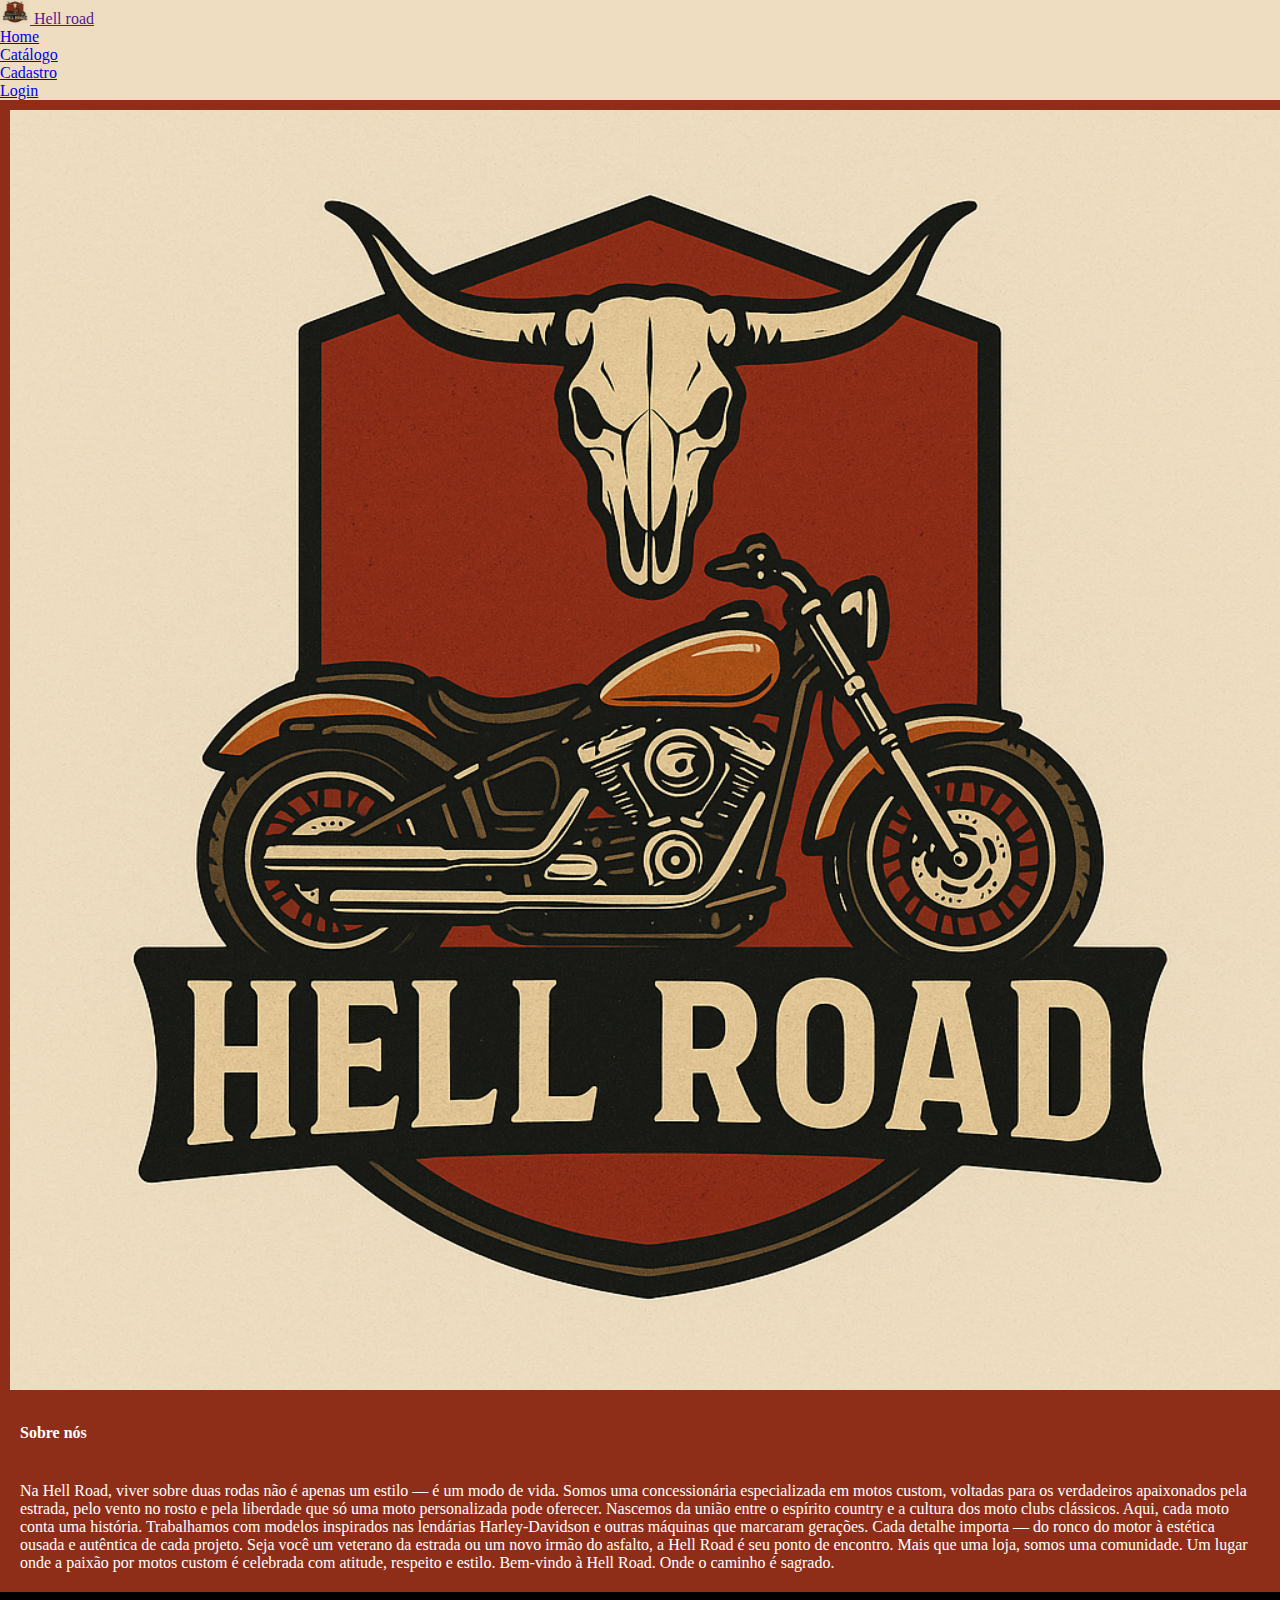
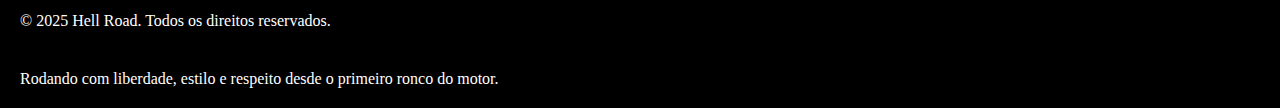
<file: index.html>
<!DOCTYPE html>
<html lang="pt-br">

<head>
    <meta charset="UTF-8">
    <meta name="viewport" content="width=device-width, initial-scale=1.0">
    <title>hell road</title>
    <link href="https://cdn.jsdelivr.net/npm/bootstrap@5.3.6/dist/css/bootstrap.min.css" rel="stylesheet"
        integrity="sha384-4Q6Gf2aSP4eDXB8Miphtr37CMZZQ5oXLH2yaXMJ2w8e2ZtHTl7GptT4jmndRuHDT" crossorigin="anonymous">
    <link rel="stylesheet" href="Style/home.css">


</head>

<body>
    <header>

        
        <nav class="navbar navbar-expand-lg ">
            <nav class="navbar ">
                <div class="container-fluid">
                    <a class="navbar-brand" href="">
                        <img src="images/Logo.png" alt="Logo" width="30" height="24"
                            class="d-inline-block align-text-top dark">
                        Hell road
                    </a>
                </div>
            </nav>
            <div class="container-fluid">

                <div class="collapse navbar-collapse" id="navbarSupportedContent">
                    <ul class="navbar-nav me-auto mb-2 mb-lg-0">
                        <li class="nav-item">
                            <a class="nav-link active" aria-current="page" href="index.html">Home</a>
                        </li>
                        <li class="nav-item">
                            <a class="nav-link" href="Catálogo.html">Catálogo</a>
                        </li>
                        <li class="nav-item">
                            <a class="nav-link" href="Cadastro.html">Cadastro</a>
                        </li>
                        <li class="nav-item">
                            <a class="nav-link" href="login.html">Login</a>
                        </li>
                    </ul>
                    
                </div>
            </div>
        </nav>
    </header>


    <main>
        <img id="fundo" src="images/Logo.png" alt="fundo">
        <section>
            <div>
                <h4>
                    Sobre nós
                </h4>
                <p> Na Hell Road, viver sobre duas rodas não é apenas um estilo — é um modo de vida. Somos uma
                    concessionária especializada em motos custom, voltadas para os verdadeiros apaixonados pela estrada,
                    pelo vento no rosto e pela liberdade que só uma moto personalizada pode oferecer.

                    Nascemos da união entre o espírito country e a cultura dos moto clubs clássicos. Aqui, cada moto
                    conta uma história. Trabalhamos com modelos inspirados nas lendárias Harley-Davidson e outras
                    máquinas que marcaram gerações. Cada detalhe importa — do ronco do motor à estética ousada e
                    autêntica de cada projeto.

                    Seja você um veterano da estrada ou um novo irmão do asfalto, a Hell Road é seu ponto de encontro.
                    Mais que uma loja, somos uma comunidade. Um lugar onde a paixão por motos custom é celebrada com
                    atitude, respeito e estilo.

                    Bem-vindo à Hell Road. Onde o caminho é sagrado.</p>
            </div>

        </section>
    </main>

    <footer>
        <section>
            <p>© 2025 Hell Road. Todos os direitos reservados.</p>
            <p>Rodando com liberdade, estilo e respeito desde o primeiro ronco do motor.</p>

        </section>
    </footer>
























    



    <script src="https://cdn.jsdelivr.net/npm/bootstrap@5.3.6/dist/js/bootstrap.bundle.min.js"
        integrity="sha384-j1CDi7MgGQ12Z7Qab0qlWQ/Qqz24Gc6BM0thvEMVjHnfYGF0rmFCozFSxQBxwHKO"
        crossorigin="anonymous"></script>
</body>


</html>
</file>
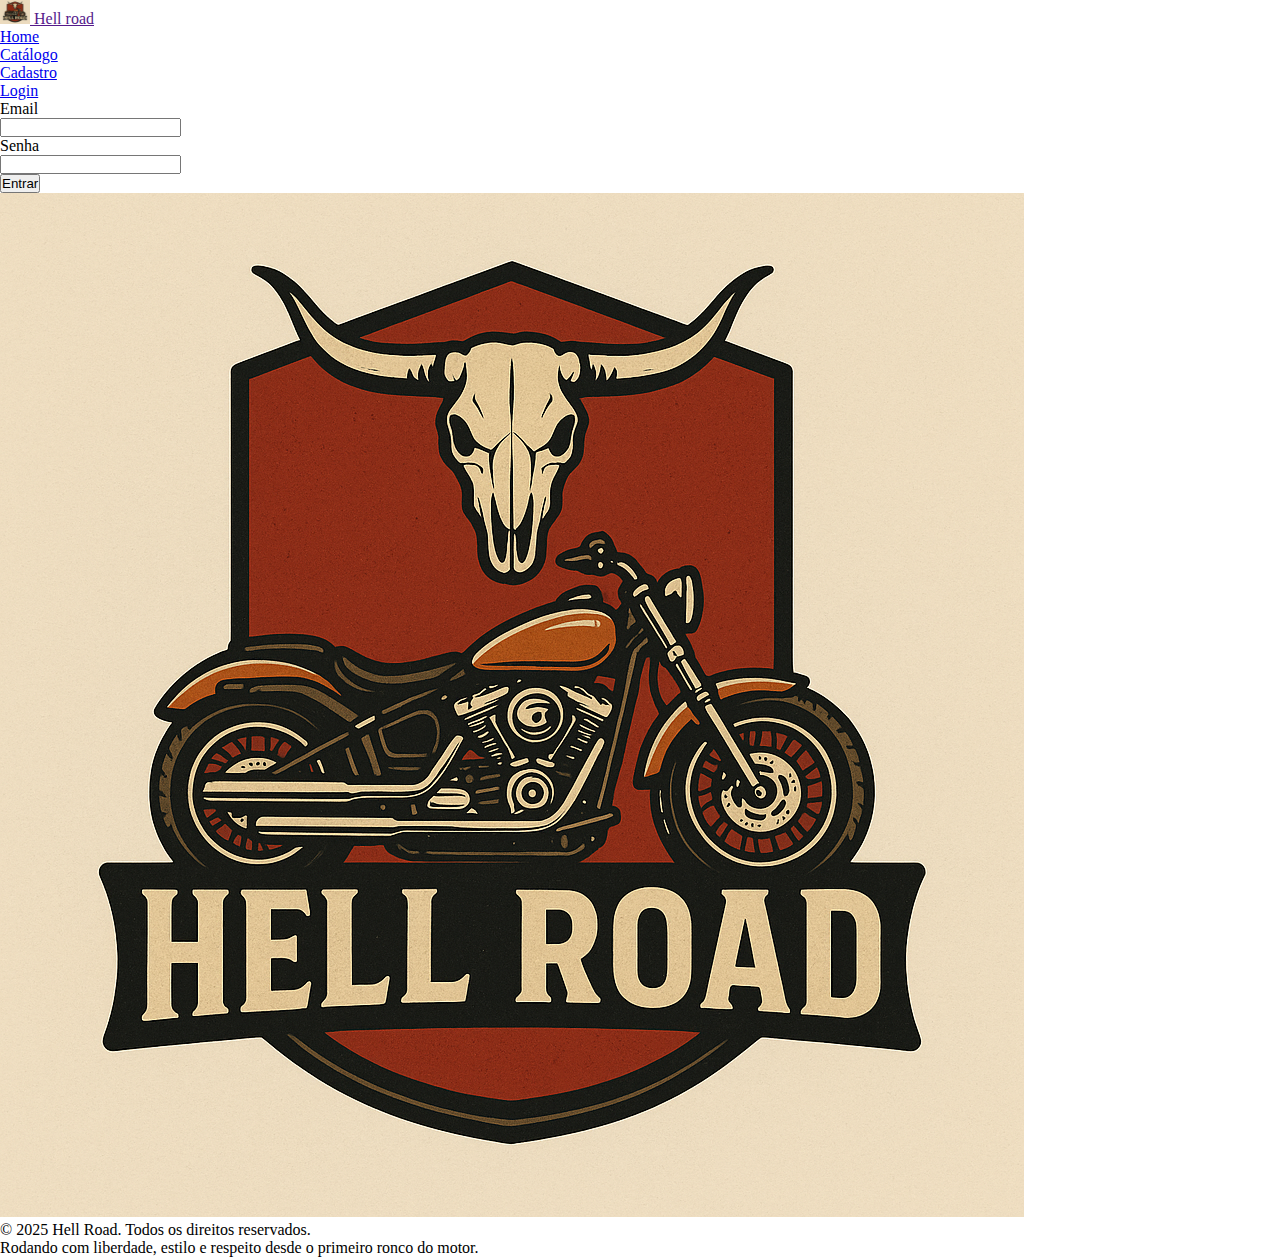
<file: Cadastro.html>
<!DOCTYPE html>
<html lang="pt-br">

<head>
    <meta charset="UTF-8">
    <meta name="viewport" content="width=device-width, initial-scale=1.0">
    <title>Área de cadastro</title>
    <link href="https://cdn.jsdelivr.net/npm/bootstrap@5.3.7/dist/css/bootstrap.min.css" rel="stylesheet"
        integrity="sha384-LN+7fdVzj6u52u30Kp6M/trliBMCMKTyK833zpbD+pXdCLuTusPj697FH4R/5mcr" crossorigin="anonymous">
    <link rel="stylesheet" href="Style/cadastro.css">

</head>

<body>

    <header>


        <nav class="navbar navbar-expand-lg ">
            <nav class="navbar ">
                <div class="container-fluid">
                    <a class="navbar-brand" href="">
                        <img src="images/Logo.png" alt="Logo" width="30" height="24"
                            class="d-inline-block align-text-top dark">
                        Hell road
                    </a>
                </div>
            </nav>
            <div class="container-fluid">

                <div class="collapse navbar-collapse" id="navbarSupportedContent">
                    <ul class="navbar-nav me-auto mb-2 mb-lg-0">
                        <li class="nav-item">
                            <a class="nav-link active" aria-current="page" href="index.html">Home</a>
                        </li>
                        <li class="nav-item">
                            <a class="nav-link" href="Catálogo.html">Catálogo</a>
                        </li>
                        <li class="nav-item">
                            <a class="nav-link" href="Cadastro.html">Cadastro</a>
                        </li>
                        <li class="nav-item">
                            <a class="nav-link" href="login.html">Login</a>
                        </li>
                    </ul>
                    
                </div>
            </div>
        </nav>
    </header>

    <main>
        <section>


            <div id="Cadastro">
                <form id="aba">
                    <div class="row mb-3">
                        <label for="inputEmail3" class="col-sm-2 col-form-label text-white">Email
                        </label>
                        <div class="col-sm-10">
                            <input  type="email" class="form-control" id="inputEmail3">
                        </div>
                    </div>
                    <div class="row mb-3">
                        <label for="inputPassword3" class="col-sm-2 col-form-label text-white">Senha</label>
                        <div class="col-sm-10">
                            <input id="input" type="password" class="form-control" id="inputPassword3">
                        </div>
                        <div class="col-auto">
                            <button type="submit" class="btn btn btn-dark">Entrar</button>
                        </div>
                    </div>

                    
                </form>
            </div>

        </section>
        <img id="fundo" src="images/Logo.png" alt="">


    </main>


    <footer>
        <section>
            <p>© 2025 Hell Road. Todos os direitos reservados.</p>
            <p>Rodando com liberdade, estilo e respeito desde o primeiro ronco do motor.</p>

        </section>
    </footer>




























    <script src="https://cdn.jsdelivr.net/npm/bootstrap@5.3.7/dist/js/bootstrap.bundle.min.js"
        integrity="sha384-ndDqU0Gzau9qJ1lfW4pNLlhNTkCfHzAVBReH9diLvGRem5+R9g2FzA8ZGN954O5Q" crossorigin="anonymous">
        </script>
</body>

</html>
</file>
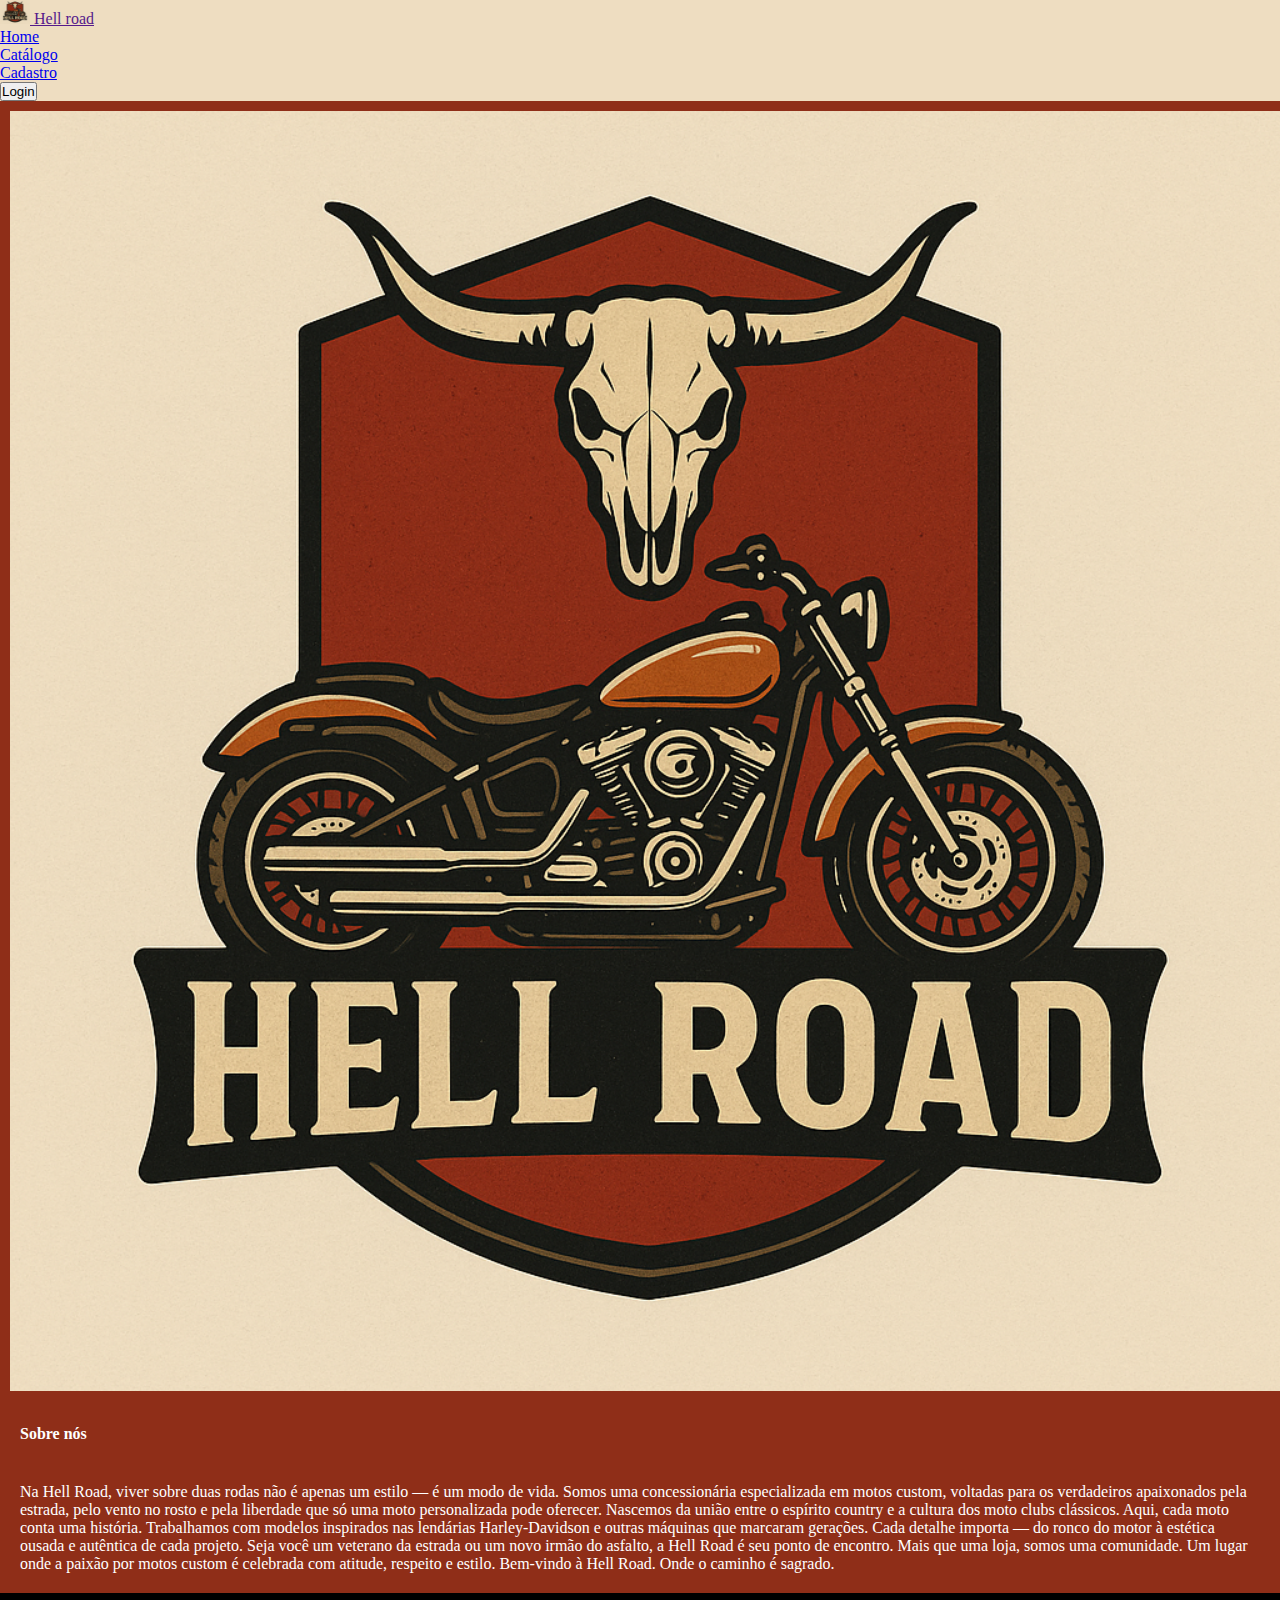
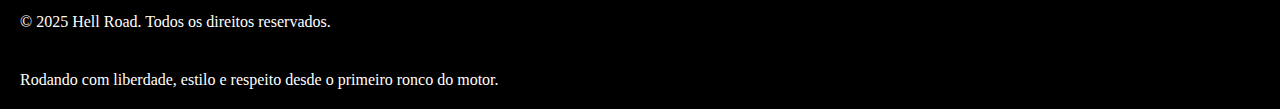
<file: home.html>
<!DOCTYPE html>
<html lang="pt-br">

<head>
    <meta charset="UTF-8">
    <meta name="viewport" content="width=device-width, initial-scale=1.0">
    <title>hell road</title>
    <link href="https://cdn.jsdelivr.net/npm/bootstrap@5.3.6/dist/css/bootstrap.min.css" rel="stylesheet"
        integrity="sha384-4Q6Gf2aSP4eDXB8Miphtr37CMZZQ5oXLH2yaXMJ2w8e2ZtHTl7GptT4jmndRuHDT" crossorigin="anonymous">
    <link rel="stylesheet" href="Style/home.css">


</head>

<body>
    <header>

        
        <nav class="navbar navbar-expand-lg ">
            <nav class="navbar ">
                <div class="container-fluid">
                    <a class="navbar-brand" href="">
                        <img src="images/Logo.png" alt="Logo" width="30" height="24"
                            class="d-inline-block align-text-top dark">
                        Hell road
                    </a>
                </div>
            </nav>
            <div class="container-fluid">

                <div class="collapse navbar-collapse" id="navbarSupportedContent">
                    <ul class="navbar-nav me-auto mb-2 mb-lg-0">
                        <li class="nav-item">
                            <a class="nav-link active" aria-current="page" href="home.html">Home</a>
                        </li>
                        <li class="nav-item">
                            <a class="nav-link" href="Catálogo.html">Catálogo</a>
                        </li>
                        <li class="nav-item">
                            <a class="nav-link" href="#">Cadastro</a>
                        </li>
                    </ul>
                    <form class="d-flex" role="search">

                        <button class="btn btn-outline-dark" type="submit">Login</button>
                    </form>
                </div>
            </div>
        </nav>
    </header>


    <main>
        <img id="fundo" src="images/Logo.png" alt="fundo">
        <section>
            <div>
                <h4>
                    Sobre nós
                </h4>
                <p> Na Hell Road, viver sobre duas rodas não é apenas um estilo — é um modo de vida. Somos uma
                    concessionária especializada em motos custom, voltadas para os verdadeiros apaixonados pela estrada,
                    pelo vento no rosto e pela liberdade que só uma moto personalizada pode oferecer.

                    Nascemos da união entre o espírito country e a cultura dos moto clubs clássicos. Aqui, cada moto
                    conta uma história. Trabalhamos com modelos inspirados nas lendárias Harley-Davidson e outras
                    máquinas que marcaram gerações. Cada detalhe importa — do ronco do motor à estética ousada e
                    autêntica de cada projeto.

                    Seja você um veterano da estrada ou um novo irmão do asfalto, a Hell Road é seu ponto de encontro.
                    Mais que uma loja, somos uma comunidade. Um lugar onde a paixão por motos custom é celebrada com
                    atitude, respeito e estilo.

                    Bem-vindo à Hell Road. Onde o caminho é sagrado.</p>
            </div>

        </section>
    </main>

    <footer>
        <section>
            <p>© 2025 Hell Road. Todos os direitos reservados.</p>
            <p>Rodando com liberdade, estilo e respeito desde o primeiro ronco do motor.</p>

        </section>
    </footer>
























    



    <script src="https://cdn.jsdelivr.net/npm/bootstrap@5.3.6/dist/js/bootstrap.bundle.min.js"
        integrity="sha384-j1CDi7MgGQ12Z7Qab0qlWQ/Qqz24Gc6BM0thvEMVjHnfYGF0rmFCozFSxQBxwHKO"
        crossorigin="anonymous"></script>
</body>


</html>
</file>
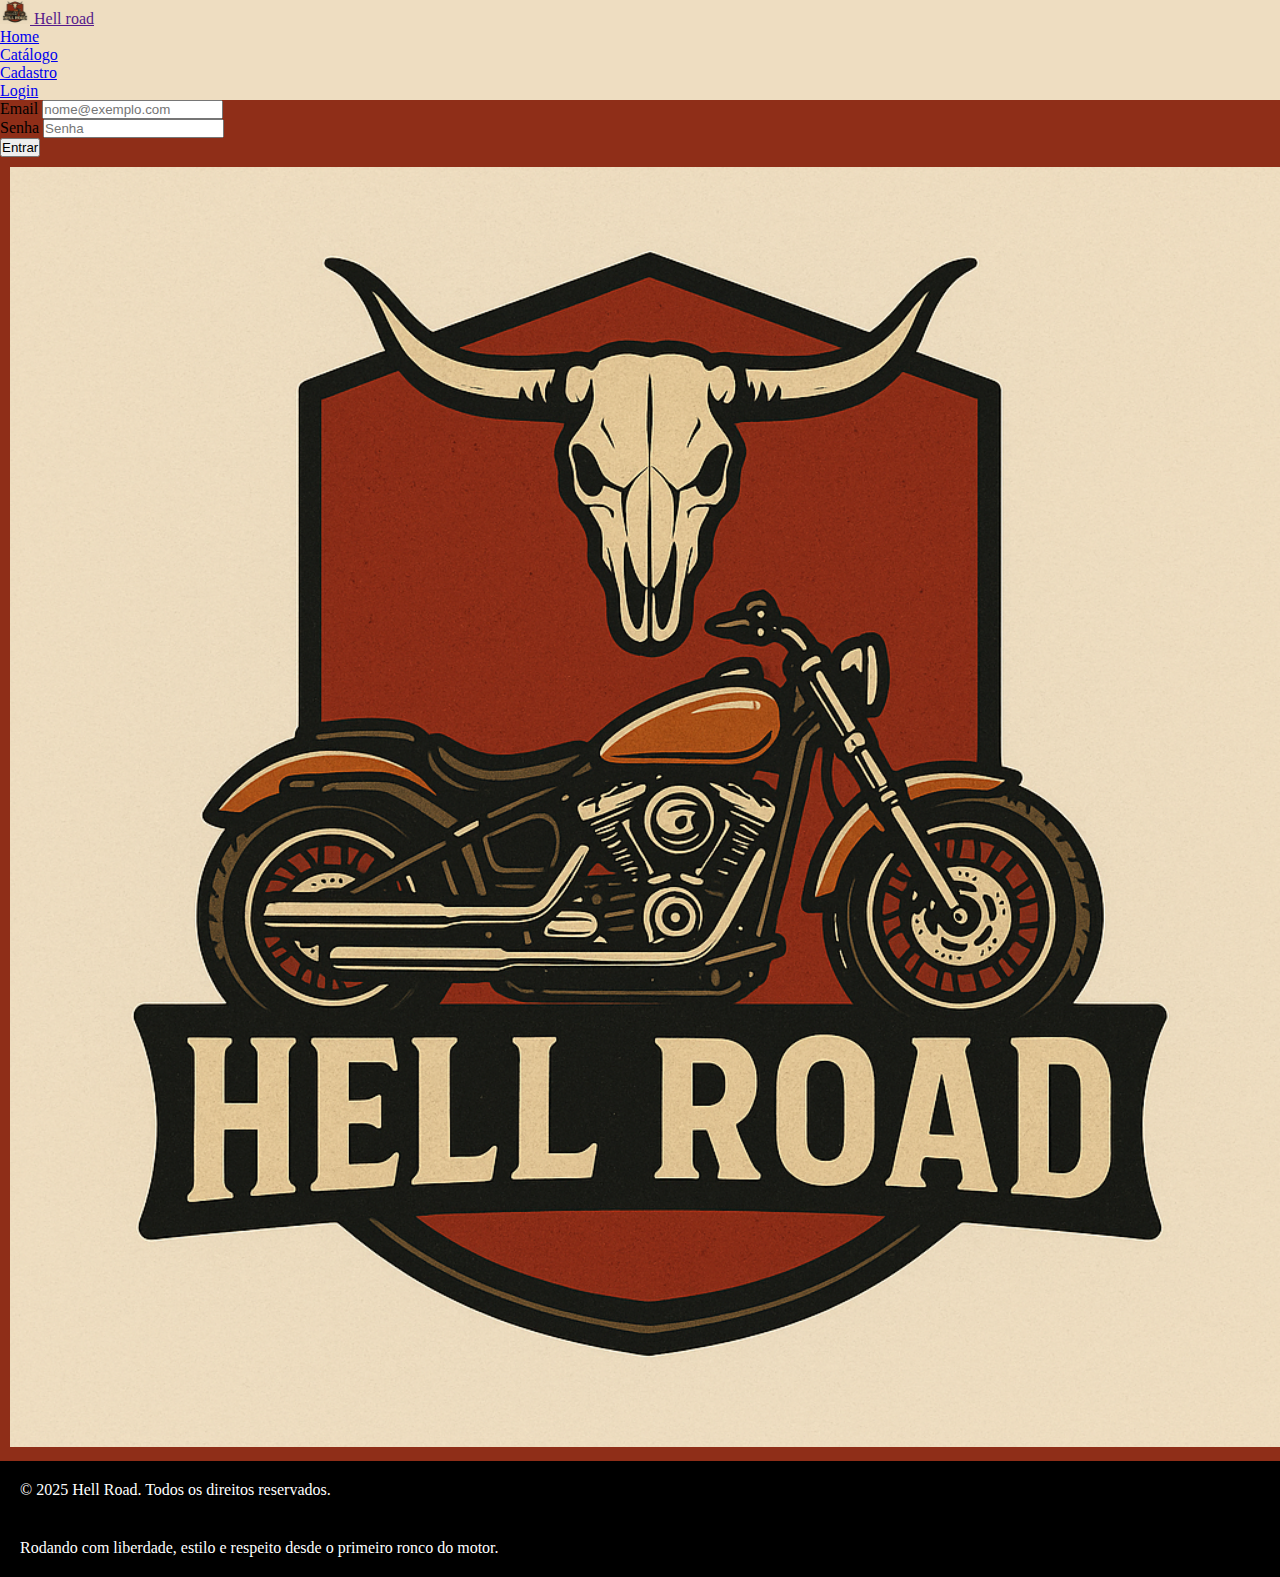
<file: login.html>
<!DOCTYPE html>
<html lang="pt-br">

<head>
    <meta charset="UTF-8">
    <meta name="viewport" content="width=device-width, initial-scale=1.0">
    <title>Login</title>
    <link href="https://cdn.jsdelivr.net/npm/bootstrap@5.3.7/dist/css/bootstrap.min.css" rel="stylesheet"
        integrity="sha384-LN+7fdVzj6u52u30Kp6M/trliBMCMKTyK833zpbD+pXdCLuTusPj697FH4R/5mcr" crossorigin="anonymous">
    <link rel="stylesheet" href="Style/home.css">

</head>

<body>
    <header>
        <header>


            <nav class="navbar navbar-expand-lg ">
                <nav class="navbar ">
                    <div class="container-fluid">
                        <a class="navbar-brand" href="">
                            <img src="images/Logo.png" alt="Logo" width="30" height="24"
                                class="d-inline-block align-text-top dark">
                            Hell road
                        </a>
                    </div>
                </nav>
                <div class="container-fluid">

                    <div class="collapse navbar-collapse" id="navbarSupportedContent">
                        <ul class="navbar-nav me-auto mb-2 mb-lg-0">
                            <li class="nav-item">
                                <a class="nav-link active" aria-current="page" href="index.html">Home</a>
                            </li>
                            <li class="nav-item">
                                <a class="nav-link" href="Catálogo.html">Catálogo</a>
                            </li>
                            <li class="nav-item">
                                <a class="nav-link" href="Cadastro.html">Cadastro</a>
                            </li>
                            <li class="nav-item">
                                <a class="nav-link" href="login.html">Login</a>
                            </li>
                        </ul>

                    </div>
                </div>
            </nav>
        </header>
    </header>
    <main>
        <form id="tela" >
            <div id= "login">
                <label for="exampleFormControlInput1" class="form-label text-white">Email </label>
                <input type="email" class="form-control" id="exampleFormControlInput1" placeholder="nome@exemplo.com">
            </div>
            <div class="col-auto">
                <label for="inputPassword2" class="visually-hidden">Senha </label>
                <input type="password" class="form-control" id="inputPassword2" placeholder="Senha">
            </div>
            <div class="col-auto">
                <button type="submit" class="btn btn btn-dark">Entrar</button>
            </div>
        </form>
        <img id="fundo" src="images/Logo.png" alt="">
    </main>

    <footer>
        <section>
            <p>© 2025 Hell Road. Todos os direitos reservados.</p>
            <p>Rodando com liberdade, estilo e respeito desde o primeiro ronco do motor.</p>

        </section>
    </footer>















    <script src="https://cdn.jsdelivr.net/npm/bootstrap@5.3.7/dist/js/bootstrap.bundle.min.js"
        integrity="sha384-ndDqU0Gzau9qJ1lfW4pNLlhNTkCfHzAVBReH9diLvGRem5+R9g2FzA8ZGN954O5Q"
        crossorigin="anonymous"></script>
</body>

</html>
</file>
<file: Style/home.css>
* {
    padding: 0%;
    margin: 0%;
    
}

header {
    background-color: rgba(238, 221, 193, 255);
}

#fundo {

    padding: 10px;
    border-radius: 3px;
    width: 100%;
}

body {
    background-color: rgba(143, 46, 24, 255);

}
h4,p{
    color: white;
    padding: 20px;
}

footer{
    background-color: black;
    display: flex;
}
</file>
<file: Style/cadastro.css>
*{
    margin: 0%;
    padding: 0%;
}
</file>
